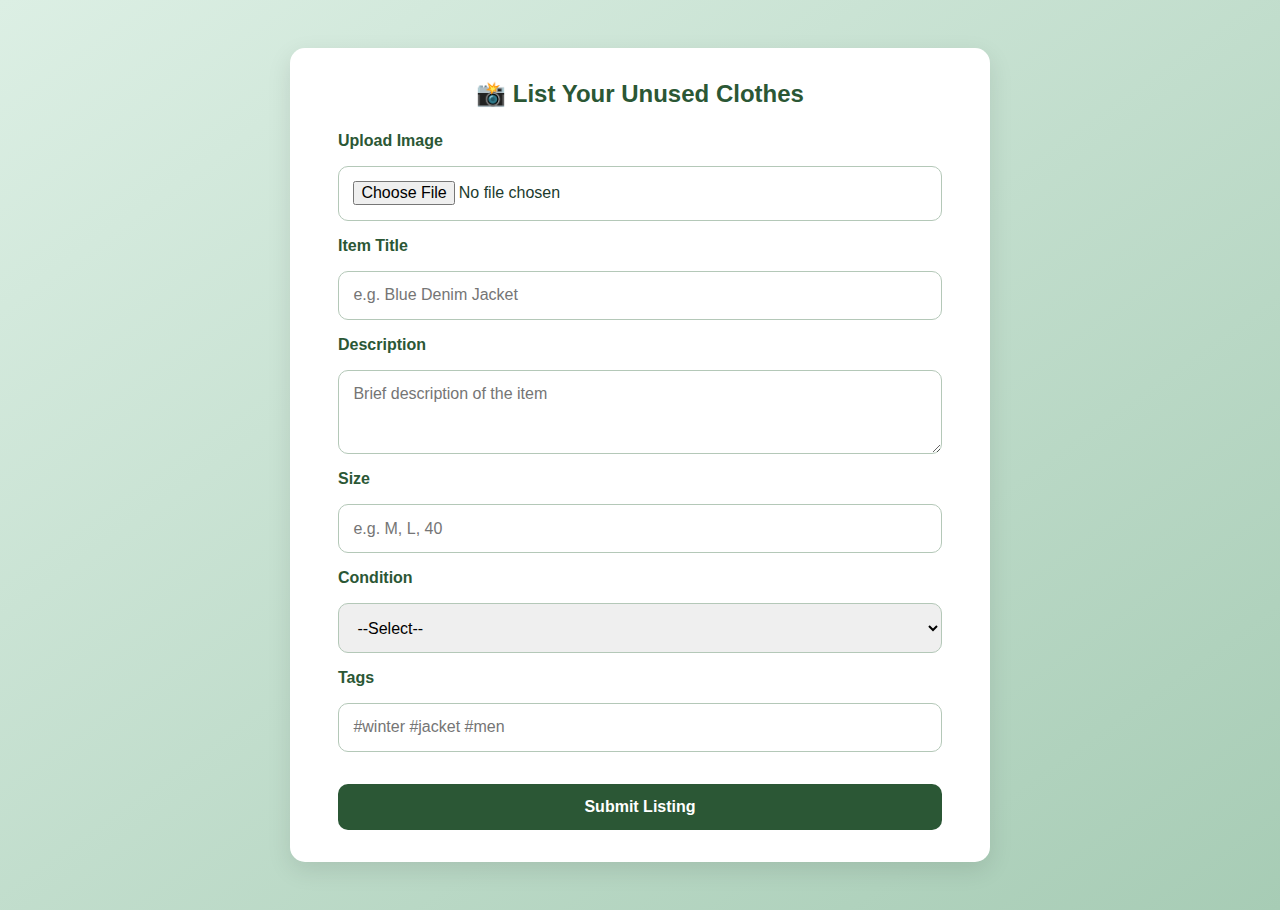
<file: REWEAR 2/Frontpage/list-item.html>
<!DOCTYPE html>
<html lang="en">
<head>
  <meta charset="UTF-8" />
  <title>List Your Clothes – ReWear</title>
  <link rel="stylesheet" href="style.css" />
  <style>
    body {
      background: linear-gradient(to bottom right, #dcefe4, #a7ccb5);
      font-family: 'Segoe UI', sans-serif;
      display: flex;
      justify-content: center;
      align-items: center;
      padding: 3rem;
    }
    .form-container {
      background: white;
      padding: 2rem 3rem;
      border-radius: 15px;
      width: 700px;
      box-shadow: 0 8px 25px rgba(0, 0, 0, 0.1);
    }
    h2 {
      text-align: center;
      margin-bottom: 1.5rem;
      color: #2b5735;
    }
    form {
      display: flex;
      flex-direction: column;
      gap: 1rem;
    }
    label {
      font-weight: 600;
      color: #2b5735;
    }
    input, textarea, select {
      padding: 0.9rem;
      border-radius: 10px;
      border: 1px solid #b4c8b8;
      font-size: 1rem;
      outline: none;
    }
    .cta {
      margin-top: 1rem;
      background-color: #2b5735;
      color: white;
      border: none;
      padding: 0.9rem;
      font-size: 1rem;
      border-radius: 10px;
      font-weight: bold;
      cursor: pointer;
    }
    .cta:hover {
      background-color: #244c2f;
    }
    img.preview {
      width: 100%;
      max-height: 300px;
      object-fit: contain;
      margin-top: 1rem;
      border-radius: 10px;
    }
  </style>
</head>
<body>

  <div class="form-container">
    <h2>📸 List Your Unused Clothes</h2>
    <form id="uploadForm">
      <label for="image">Upload Image</label>
      <input type="file" id="image" accept="image/*" required />
      <img id="preview" class="preview" style="display:none;" />

      <label for="title">Item Title</label>
      <input type="text" id="title" placeholder="e.g. Blue Denim Jacket" required />

      <label for="description">Description</label>
      <textarea id="description" rows="3" placeholder="Brief description of the item" required></textarea>

      <label for="size">Size</label>
      <input type="text" id="size" placeholder="e.g. M, L, 40" required />

      <label for="condition">Condition</label>
      <select id="condition" required>
        <option value="">--Select--</option>
        <option>Like New</option>
        <option>Gently Used</option>
        <option>Used</option>
        <option>Worn Out</option>
      </select>

      <label for="tags">Tags</label>
      <input type="text" id="tags" placeholder="#winter #jacket #men" required />

      <button class="cta" type="submit">Submit Listing</button>
    </form>
  </div>

  <script>
    const imageInput = document.getElementById('image');
    const preview = document.getElementById('preview');
    let uploadedImageURL = "";
  
    imageInput.addEventListener('change', () => {
      const file = imageInput.files[0];
      if (file) {
        uploadedImageURL = URL.createObjectURL(file);
        preview.src = uploadedImageURL;
        preview.style.display = "block";
      }
    });
  
    document.getElementById('uploadForm').addEventListener('submit', function(e) {
      e.preventDefault();
  
      const title = document.getElementById('title').value.trim();
      const description = document.getElementById('description').value.trim();
      const size = document.getElementById('size').value.trim();
      const condition = document.getElementById('condition').value;
      const tags = document.getElementById('tags').value.trim();
  
      // Prepare the item object
      const item = {
        img: uploadedImageURL,
        title,
        desc: description,
        size,
        condition,
        tags
      };
  
      // Get existing items or empty array
      const listings = JSON.parse(localStorage.getItem("yourListings")) || [];
  
      // Add new item
      listings.push(item);
  
      // Save back to localStorage
      localStorage.setItem("yourListings", JSON.stringify(listings));
  
      // Redirect
      window.location.href = "your-listing.html";
    });
  </script>
  
  

</body>
</html>
</file>
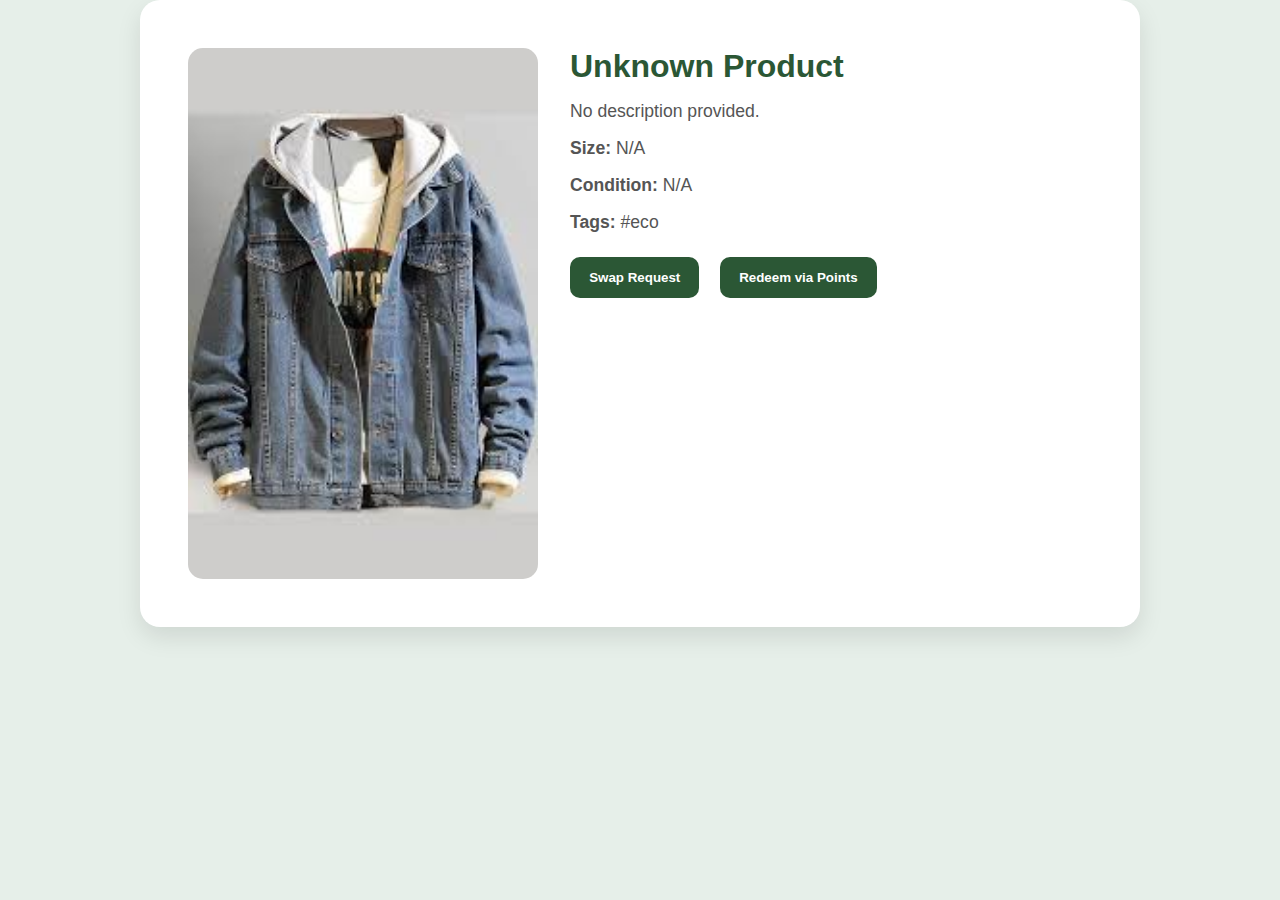
<file: REWEAR 2/Frontpage/p2.html>
<!DOCTYPE html>
<html lang="en">
<head>
  <meta charset="UTF-8" />
  <title>Product Details – ReWear</title>
  <link rel="stylesheet" href="style.css" />
  <style>
    .product-detail {
      padding: 3rem;
      max-width: 1000px;
      margin: auto;
      display: flex;
      gap: 2rem;
      background: #fff;
      box-shadow: 0 10px 25px rgba(0,0,0,0.1);
      border-radius: 20px;
    }

    .product-detail img {
      width: 350px;
      border-radius: 15px;
    }

    .product-info {
      flex: 1;
    }

    .product-info h1 {
      font-size: 2rem;
      color: #2b5735;
    }

    .product-info p {
      margin: 1rem 0;
      font-size: 1.1rem;
      color: #555;
    }

    .btns {
      margin-top: 1.5rem;
    }

    .btns button {
      margin-right: 1rem;
      padding: 0.8rem 1.2rem;
      background-color: #2b5735;
      color: white;
      border: none;
      border-radius: 10px;
      font-weight: bold;
      cursor: pointer;
    }

    .btns button:hover {
      background-color: #244c2f;
    }
  </style>
</head>
<body>
  <div class="product-detail">
    <img id="productImage" src="" alt="Product" />
    <div class="product-info">
      <h1 id="productTitle">Product Title</h1>
      <p id="productDescription">This is a description of the product.</p>
      <p><strong>Size:</strong> <span id="productSize">M</span></p>
      <p><strong>Condition:</strong> <span id="productCondition">Gently Used</span></p>
      <p><strong>Tags:</strong> <span id="productTags">#casual #denim</span></p>

      <div class="btns">
        <button>Swap Request</button>
        <button>Redeem via Points</button>
      </div>
    </div>
  </div>

  <script>
    const params = new URLSearchParams(window.location.search);
    document.getElementById('productImage').src = params.get("img") || "assets/d.jpg";
    document.getElementById('productTitle').textContent = params.get("title") || "Unknown Product";
    document.getElementById('productDescription').textContent = params.get("desc") || "No description provided.";
    document.getElementById('productSize').textContent = params.get("size") || "N/A";
    document.getElementById('productCondition').textContent = params.get("condition") || "N/A";
    document.getElementById('productTags').textContent = params.get("tags") || "#eco";
  </script>
</body>
</html>
</file>
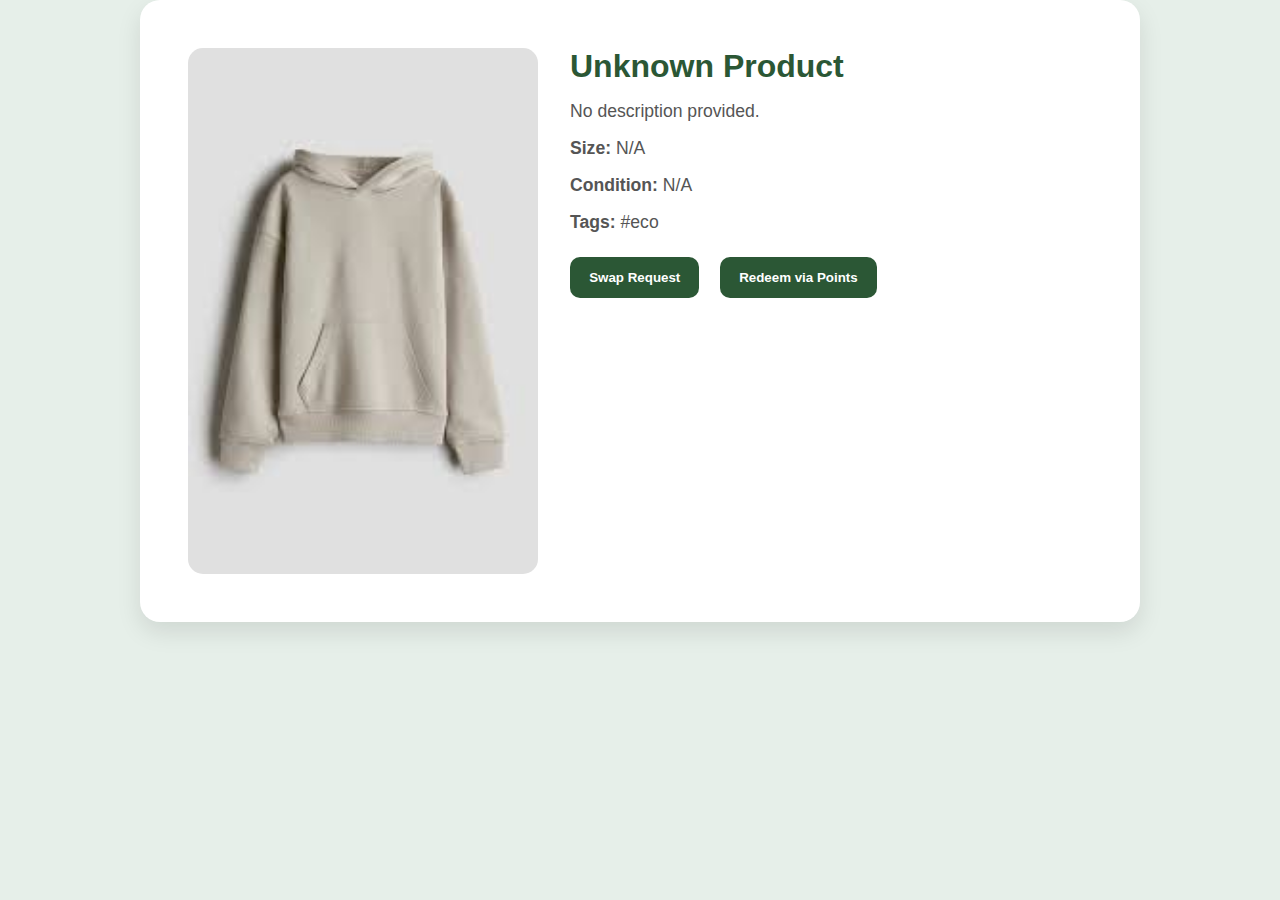
<file: REWEAR 2/Frontpage/product.html>
<!DOCTYPE html>
<html lang="en">
<head>
  <meta charset="UTF-8" />
  <title>Product Details – ReWear</title>
  <link rel="stylesheet" href="style.css" />
  <style>
    .product-detail {
      padding: 3rem;
      max-width: 1000px;
      margin: auto;
      display: flex;
      gap: 2rem;
      background: #fff;
      box-shadow: 0 10px 25px rgba(0,0,0,0.1);
      border-radius: 20px;
    }

    .product-detail img {
      width: 350px;
      border-radius: 15px;
    }

    .product-info {
      flex: 1;
    }

    .product-info h1 {
      font-size: 2rem;
      color: #2b5735;
    }

    .product-info p {
      margin: 1rem 0;
      font-size: 1.1rem;
      color: #555;
    }

    .btns {
      margin-top: 1.5rem;
    }

    .btns button {
      margin-right: 1rem;
      padding: 0.8rem 1.2rem;
      background-color: #2b5735;
      color: white;
      border: none;
      border-radius: 10px;
      font-weight: bold;
      cursor: pointer;
    }

    .btns button:hover {
      background-color: #244c2f;
    }
  </style>
</head>
<body>
  <div class="product-detail">
    <img id="productImage" src="" alt="Product" />
    <div class="product-info">
      <h1 id="productTitle">Product Title</h1>
      <p id="productDescription">This is a description of the product.</p>
      <p><strong>Size:</strong> <span id="productSize">M</span></p>
      <p><strong>Condition:</strong> <span id="productCondition">Gently Used</span></p>
      <p><strong>Tags:</strong> <span id="productTags">#casual #denim</span></p>

      <div class="btns">
        <button>Swap Request</button>
        <button>Redeem via Points</button>
      </div>
    </div>
  </div>

  <script>
    const params = new URLSearchParams(window.location.search);
    document.getElementById('productImage').src = params.get("img") || "assets/h1.jpg";
    document.getElementById('productTitle').textContent = params.get("title") || "Unknown Product";
    document.getElementById('productDescription').textContent = params.get("desc") || "No description provided.";
    document.getElementById('productSize').textContent = params.get("size") || "N/A";
    document.getElementById('productCondition').textContent = params.get("condition") || "N/A";
    document.getElementById('productTags').textContent = params.get("tags") || "#eco";
  </script>
</body>
</html>
</file>
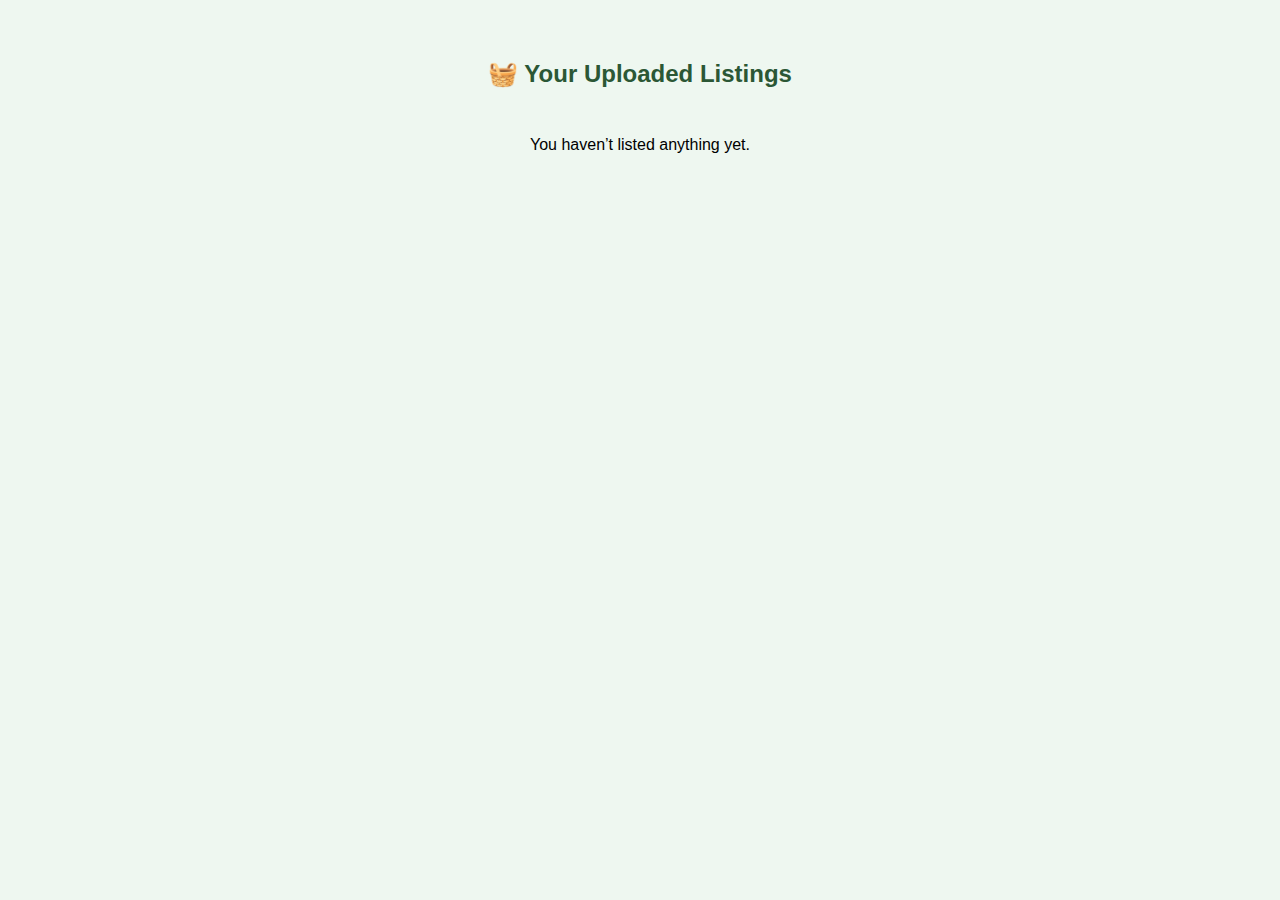
<file: REWEAR 2/Frontpage/your-listing.html>
<!DOCTYPE html>
<html lang="en">
<head>
  <meta charset="UTF-8" />
  <title>Your Listings – ReWear</title>
  <style>
    body {
      background: #eef7f0;
      font-family: 'Segoe UI', sans-serif;
      padding: 2rem;
    }

    h2 {
      text-align: center;
      color: #2b5735;
    }

    .listings-grid {
      display: flex;
      flex-wrap: wrap;
      gap: 2rem;
      margin-top: 2rem;
      justify-content: center;
    }

    .item-card {
      background: white;
      border-radius: 15px;
      width: 300px;
      padding: 1rem;
      box-shadow: 0 5px 20px rgba(0,0,0,0.1);
    }

    .item-card img {
      width: 100%;
      height: 250px;
      object-fit: cover;
      border-radius: 10px;
    }

    .item-card h3 {
      margin-top: 0.5rem;
      color: #2b5735;
    }

    .item-card p {
      font-size: 0.9rem;
      color: #444;
      margin: 0.3rem 0;
    }
    .delete-btn {
  margin-top: 1rem;
  background-color: #c0392b;
  color: white;
  border: none;
  padding: 0.5rem 0.8rem;
  font-size: 0.9rem;
  border-radius: 8px;
  cursor: pointer;
}

.delete-btn:hover {
  background-color: #a93226;
}

  </style>
</head>
<body>

  <h2>🧺 Your Uploaded Listings</h2>
  <div class="listings-grid" id="listings"></div>

  <script>
    let listings = JSON.parse(localStorage.getItem("yourListings")) || [];
    const container = document.getElementById("listings");
  
    function renderListings() {
      container.innerHTML = "";
  
      if (listings.length === 0) {
        container.innerHTML = "<p style='text-align:center;'>You haven’t listed anything yet.</p>";
        return;
      }
  
      listings.forEach((item, index) => {
        const div = document.createElement("div");
        div.className = "item-card";
        div.innerHTML = `
          <img src="${item.img}" />
          <h3>${item.title}</h3>
          <p>${item.desc}</p>
          <p><strong>Size:</strong> ${item.size}</p>
          <p><strong>Condition:</strong> ${item.condition}</p>
          <p><strong>Tags:</strong> ${item.tags}</p>
          <button onclick="deleteListing(${index})" class="delete-btn">🗑️ Delete</button>
        `;
        container.appendChild(div);
      });
    }
  
    function deleteListing(index) {
      if (confirm("Are you sure you want to delete this listing?")) {
        listings.splice(index, 1);
        localStorage.setItem("yourListings", JSON.stringify(listings));
        renderListings(); // re-render updated list
      }
    }
  
    renderListings();
  </script>
  

</body>
</html>
</file>
<file: REWEAR 2/Frontpage/style.css>
* {
    margin: 0;
    padding: 0;
    box-sizing: border-box;
    font-family: 'Segoe UI', sans-serif;
  }
  
  body {
    background-color: #e6efe9;
    color: #1c3b2d;
  }
  
  /* Navbar */
  .navbar {
    background-color: #ffffff;
    padding: 1rem 2rem;
    display: flex;
    justify-content: space-between;
    align-items: center;
    border-radius: 0 0 12px 12px;
    box-shadow: 0 2px 5px rgba(0,0,0,0.1);
  }
  
  .logo {
    font-weight: bold;
    font-size: 1.5rem;
    color: #2b5735;
  }
  
  nav a {
    margin: 0 1rem;
    text-decoration: none;
    color: #2b5735;
    font-weight: 500;
  }
  
  nav .cta {
    background-color: #2b5735;
    color: #fff;
    border: none;
    padding: 0.6rem 1rem;
    border-radius: 8px;
    cursor: pointer;
  }
  
  /* Hero Section */
  .hero {
    background-image: url('assets/hpic.jpg');
    background-size: cover; /* covers the full section */
    background-repeat: no-repeat;
    background-position: center 20%; /* 👈 this adjusts VERTICAL focus */
    padding: 5rem 2rem;
    text-align: center;
    color: white;
    border-radius: 12px;
    margin: 1rem;
    position: relative;
  }
  
  .hero-content h1 {
    font-size: 5rem;
    font-weight: bold;
    margin-bottom: 1rem;
  }
  
  .hero-content p {
    font-size: 3rem;
    margin-bottom: 2rem;
  }
  
  .hero-buttons button {
    margin: 1rem;
    padding: 1.5rem 3rem;
    border: none;
    border-radius: 15px;
    cursor: pointer;

    font-weight: bold;
  }
  
  .hero-buttons .cta {
    font-size: 1.5rem;
    background-color: #2b5735;
    color: white;
  }
  
  .hero-buttons button:not(.cta) {
    background-color: white;
    color: #2b5735;
    font-size: 1.5rem;

  }
  
  /* Featured Items */
  .featured {
    padding: 3rem;
    text-align: center;

  }
  
  .featured h2 {
    margin-bottom: 1.5rem;
    font-size: 5rem;
  }
  
  .item-list {
    display: flex;
    flex-wrap: wrap;
    justify-content: center;
    gap: 2rem;
  }
  
  .item-card {
    background: #fff;
    border-radius: 12px;
    padding: 1rem;
    width: 15%;
    box-shadow: 0 2px 5px rgba(0,0,0,0.1);
    text-align: center;
  }
  
  .item-card img {
    width: 100%;
    border-radius: 8px;
    margin-bottom: 0.5rem;
  }
  
  .swap-btn {
    background-color: #2b5735;
    color: #fff;
    border: none;
    padding: 0.5rem;
    margin-top: 0.5rem;
    border-radius: 6px;
    cursor: pointer;
    width: 100%;
    font-size: 1.5rem;
  }
  
 
  
  /* How It Works */
  .how-it-works {
    font-size: 2rem;
    padding: 2rem;
    text-align: center;
    
  }
  
  .steps {
    display: flex;
    justify-content: center;
    margin: 2rem 0;
    gap: 5rem;
    
  }
  
  .step p {
    font-size: 4rem;
    margin-bottom: 0.5rem;
  }
  
  .step h4 {
    font-size: 1.5rem;
    color: #2b5735;
  }
  
  .how-it-works .cta {
    background-color: #2b5735;
    color: #fff;
    padding: 0.7rem 1.2rem;
    border: none;
    border-radius: 8px;
    font-weight: bold ;
    font-size: 1.5rem;
    cursor: pointer;
  }
 

  /* Login Page Styling */
/* .login-body {
  background: linear-gradient(to bottom right, #dcefe4, #a7ccb5);
  display: flex;
  justify-content: center;
  align-items: center;
  height: 100vh;
  font-family: 'Segoe UI', sans-serif;
}

.login-container {
  width: 100%;
  max-width: 400px;
  padding: 2rem;
}

.login-box {
  background: white;
  border-radius: 16px;
  padding: 2rem;
  box-shadow: 0 8px 20px rgba(0, 0, 0, 0.1);
  text-align: center;
}

.login-box h2 {
  color: #2b5735;
  margin-bottom: 0.5rem;
}

.subtitle {
  color: #5c7a6f;
  margin-bottom: 1.5rem;
  font-size: 0.95rem;
}

.login-form {
  display: flex;
  flex-direction: column;
  gap: 1rem;
  text-align: left;
}

.login-form label {
  font-size: 0.9rem;
  color: #2b5735;
  font-weight: 500;
}

.login-form input {
  padding: 0.7rem;
  border-radius: 8px;
  border: 1px solid #b4c8b8;
  outline: none;
  transition: border-color 0.2s;
}

.login-form input:focus {
  border-color: #2b5735;
}

.full-width {
  width: 100%;
  margin-top: 1rem;
}

.signup-link {
  margin-top: 1.2rem;
  font-size: 0.9rem;
}

.signup-link a {
  color: #2b5735;
  text-decoration: none;
  font-weight: bold;
}


 */
</file>
